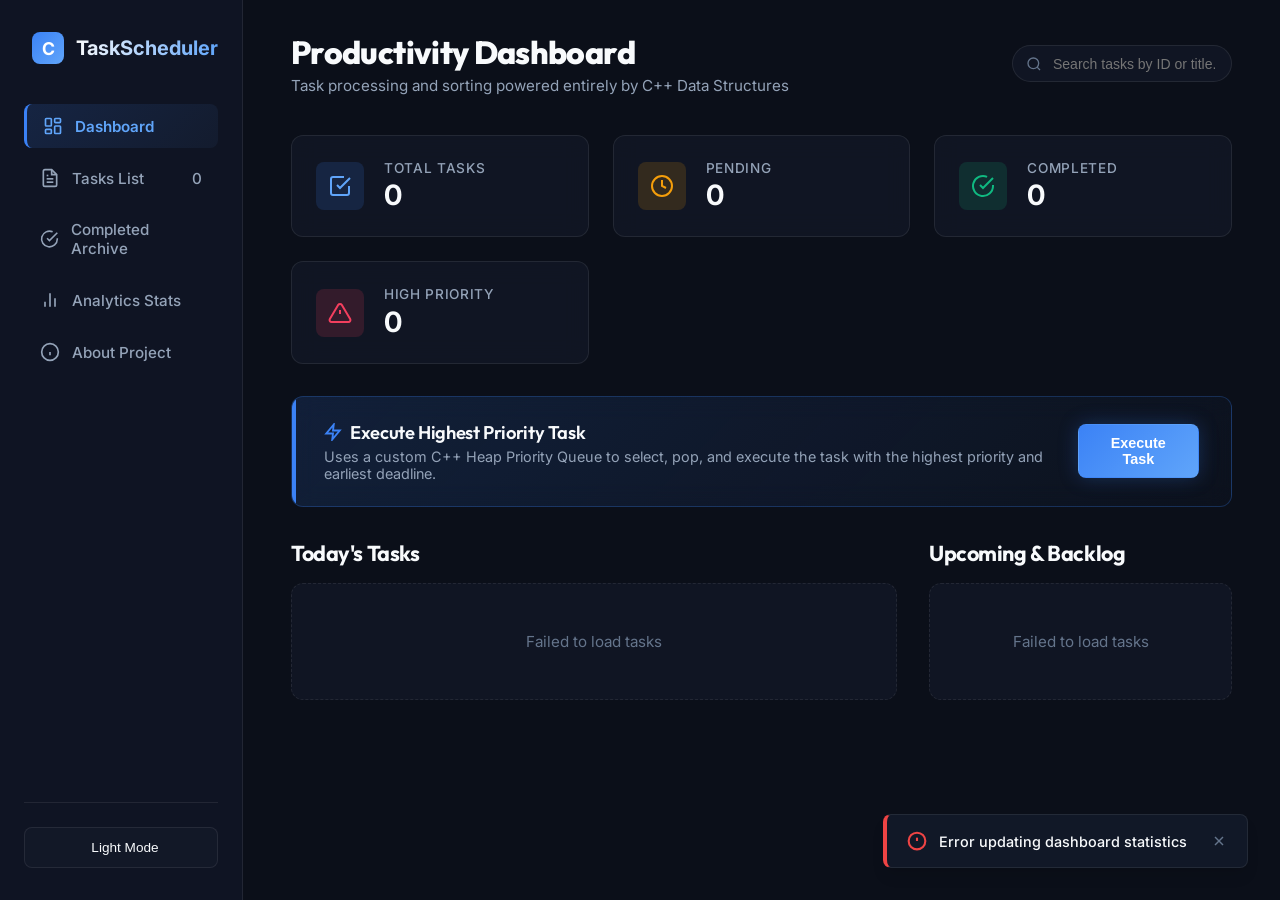
<file: Frontend/index.html>
<!DOCTYPE html>
<html lang="en" data-theme="dark">
<head>
  <meta charset="UTF-8">
  <meta name="viewport" content="width=device-width, initial-scale=1.0">
  <title>TaskScheduler | C++ Backend Dashboard</title>
  <link rel="stylesheet" href="style.css">
</head>
<body>
  <div class="app-container">
    <!-- Sidebar Navigation -->
    <aside class="sidebar">
      <div class="brand">
        <div class="brand-icon">C</div>
        <span class="brand-text">TaskScheduler</span>
      </div>
      
      <nav class="nav-menu">
        <li class="nav-item active">
          <a href="index.html">
            <svg viewBox="0 0 24 24"><rect x="3" y="3" width="7" height="9" rx="1"></rect><rect x="14" y="3" width="7" height="5" rx="1"></rect><rect x="14" y="12" width="7" height="9" rx="1"></rect><rect x="3" y="16" width="7" height="5" rx="1"></rect></svg>
            Dashboard
          </a>
        </li>
        <li class="nav-item">
          <a href="tasks.html">
            <svg viewBox="0 0 24 24"><path d="M14 2H6a2 2 0 0 0-2 2v16a2 2 0 0 0 2 2h12a2 2 0 0 0 2-2V8z"></path><polyline points="14 2 14 8 20 8"></polyline><line x1="16" y1="13" x2="8" y2="13"></line><line x1="16" y1="17" x2="8" y2="17"></line><polyline points="10 9 9 9 8 9"></polyline></svg>
            Tasks List
            <span class="count-badge" id="sidebar-pending-count" style="margin-left: auto;">0</span>
          </a>
        </li>
        <li class="nav-item">
          <a href="completed.html">
            <svg viewBox="0 0 24 24"><path d="M22 11.08V12a10 10 0 1 1-5.93-9.14"></path><polyline points="22 4 12 14.01 9 11.01"></polyline></svg>
            Completed Archive
          </a>
        </li>
        <li class="nav-item">
          <a href="statistics.html">
            <svg viewBox="0 0 24 24"><line x1="18" y1="20" x2="18" y2="10"></line><line x1="12" y1="20" x2="12" y2="4"></line><line x1="6" y1="20" x2="6" y2="14"></line></svg>
            Analytics Stats
          </a>
        </li>
        <li class="nav-item">
          <a href="about.html">
            <svg viewBox="0 0 24 24"><circle cx="12" cy="12" r="10"></circle><line x1="12" y1="16" x2="12" y2="12"></line><line x1="12" y1="8" x2="12.01" y2="8"></line></svg>
            About Project
          </a>
        </li>
      </nav>

      <div class="sidebar-footer">
        <button class="theme-toggle-btn" onclick="toggleTheme()">
          <span class="theme-toggle-icon" id="theme-toggle-icon"></span>
          <span id="theme-toggle-text">Light Mode</span>
        </button>
      </div>
    </aside>

    <!-- Main Content Area -->
    <main class="main-content">
      <!-- Top Bar -->
      <header class="top-bar">
        <div class="page-title">
          <h1>Productivity Dashboard</h1>
          <p>Task processing and sorting powered entirely by C++ Data Structures</p>
        </div>
        <div class="header-actions">
          <div class="search-box">
            <svg viewBox="0 0 24 24" stroke="currentColor" stroke-width="2" fill="none"><circle cx="11" cy="11" r="8"></circle><line x1="21" y1="21" x2="16.65" y2="16.65"></line></svg>
            <input type="text" id="global-search-input" placeholder="Search tasks by ID or title...">
          </div>
        </div>
      </header>

      <!-- Metrics Cards -->
      <section class="metrics-grid">
        <div class="metric-card metric-total">
          <div class="metric-icon-wrapper">
            <svg viewBox="0 0 24 24" width="24" height="24" stroke="currentColor" stroke-width="2" fill="none"><path d="M9 11l3 3L22 4"></path><path d="M21 12v7a2 2 0 0 1-2 2H5a2 2 0 0 1-2-2V5a2 2 0 0 1 2-2h11"></path></svg>
          </div>
          <div class="metric-info">
            <span class="metric-label">Total Tasks</span>
            <span class="metric-value" id="stat-total">0</span>
          </div>
        </div>

        <div class="metric-card metric-pending">
          <div class="metric-icon-wrapper">
            <svg viewBox="0 0 24 24" width="24" height="24" stroke="currentColor" stroke-width="2" fill="none"><circle cx="12" cy="12" r="10"></circle><polyline points="12 6 12 12 16 14"></polyline></svg>
          </div>
          <div class="metric-info">
            <span class="metric-label">Pending</span>
            <span class="metric-value" id="stat-pending">0</span>
          </div>
        </div>

        <div class="metric-card metric-completed">
          <div class="metric-icon-wrapper">
            <svg viewBox="0 0 24 24" width="24" height="24" stroke="currentColor" stroke-width="2" fill="none"><path d="M22 11.08V12a10 10 0 1 1-5.93-9.14"></path><polyline points="22 4 12 14.01 9 11.01"></polyline></svg>
          </div>
          <div class="metric-info">
            <span class="metric-label">Completed</span>
            <span class="metric-value" id="stat-completed">0</span>
          </div>
        </div>

        <div class="metric-card metric-high">
          <div class="metric-icon-wrapper">
            <svg viewBox="0 0 24 24" width="24" height="24" stroke="currentColor" stroke-width="2" fill="none"><path d="M10.29 3.86L1.82 18a2 2 0 0 0 1.71 3h16.94a2 2 0 0 0 1.71-3L13.71 3.86a2 2 0 0 0-3.42 0z"></path><line x1="12" y1="9" x2="12" y2="13"></line><line x1="12" y1="17" x2="12.01" y2="17"></line></svg>
          </div>
          <div class="metric-info">
            <span class="metric-label">High Priority</span>
            <span class="metric-value" id="stat-high">0</span>
          </div>
        </div>
      </section>

      <!-- Priority Execution CTA Banner -->
      <section class="priority-action-banner">
        <div class="banner-content">
          <h3>
            <svg viewBox="0 0 24 24" width="18" height="18" stroke="var(--accent-primary)" stroke-width="2.5" fill="none"><polygon points="13 2 3 14 12 14 11 22 21 10 12 10 13 2"></polygon></svg>
            Execute Highest Priority Task
          </h3>
          <p>Uses a custom C++ Heap Priority Queue to select, pop, and execute the task with the highest priority and earliest deadline.</p>
        </div>
        <button class="btn btn-primary" id="execute-priority-btn">
          Execute Task
        </button>
      </section>

      <!-- Dashboard Layout Columns -->
      <div class="dashboard-grid">
        <!-- Today's Tasks Column -->
        <section class="content-section">
          <div class="section-header">
            <h2>Today's Tasks</h2>
          </div>
          <div class="task-list" id="today-task-list">
            <!-- Rendered by JS -->
          </div>
        </section>

        <!-- Upcoming Tasks Column -->
        <section class="content-section">
          <div class="section-header">
            <h2>Upcoming & Backlog</h2>
          </div>
          <div class="task-list" id="upcoming-task-list">
            <!-- Rendered by JS -->
          </div>
        </section>
      </div>
    </main>
  </div>

  <!-- Toast Container -->
  <div id="toast-container"></div>

  <!-- Priority Task Execution Success Screen Overlay -->
  <div id="success-overlay" class="success-overlay">
    <div class="success-box">
      <div class="success-checkmark">✓</div>
      <h2>Task Successfully Executed!</h2>
      <p>C++ Priority Queue processed and completed task:</p>
      <p style="margin-top: 0.5rem;"><strong id="executed-task-title" style="color: var(--accent-success); font-size: 1.3rem;"></strong></p>
    </div>
  </div>

  <script src="app.js"></script>
</body>
</html>
</file>
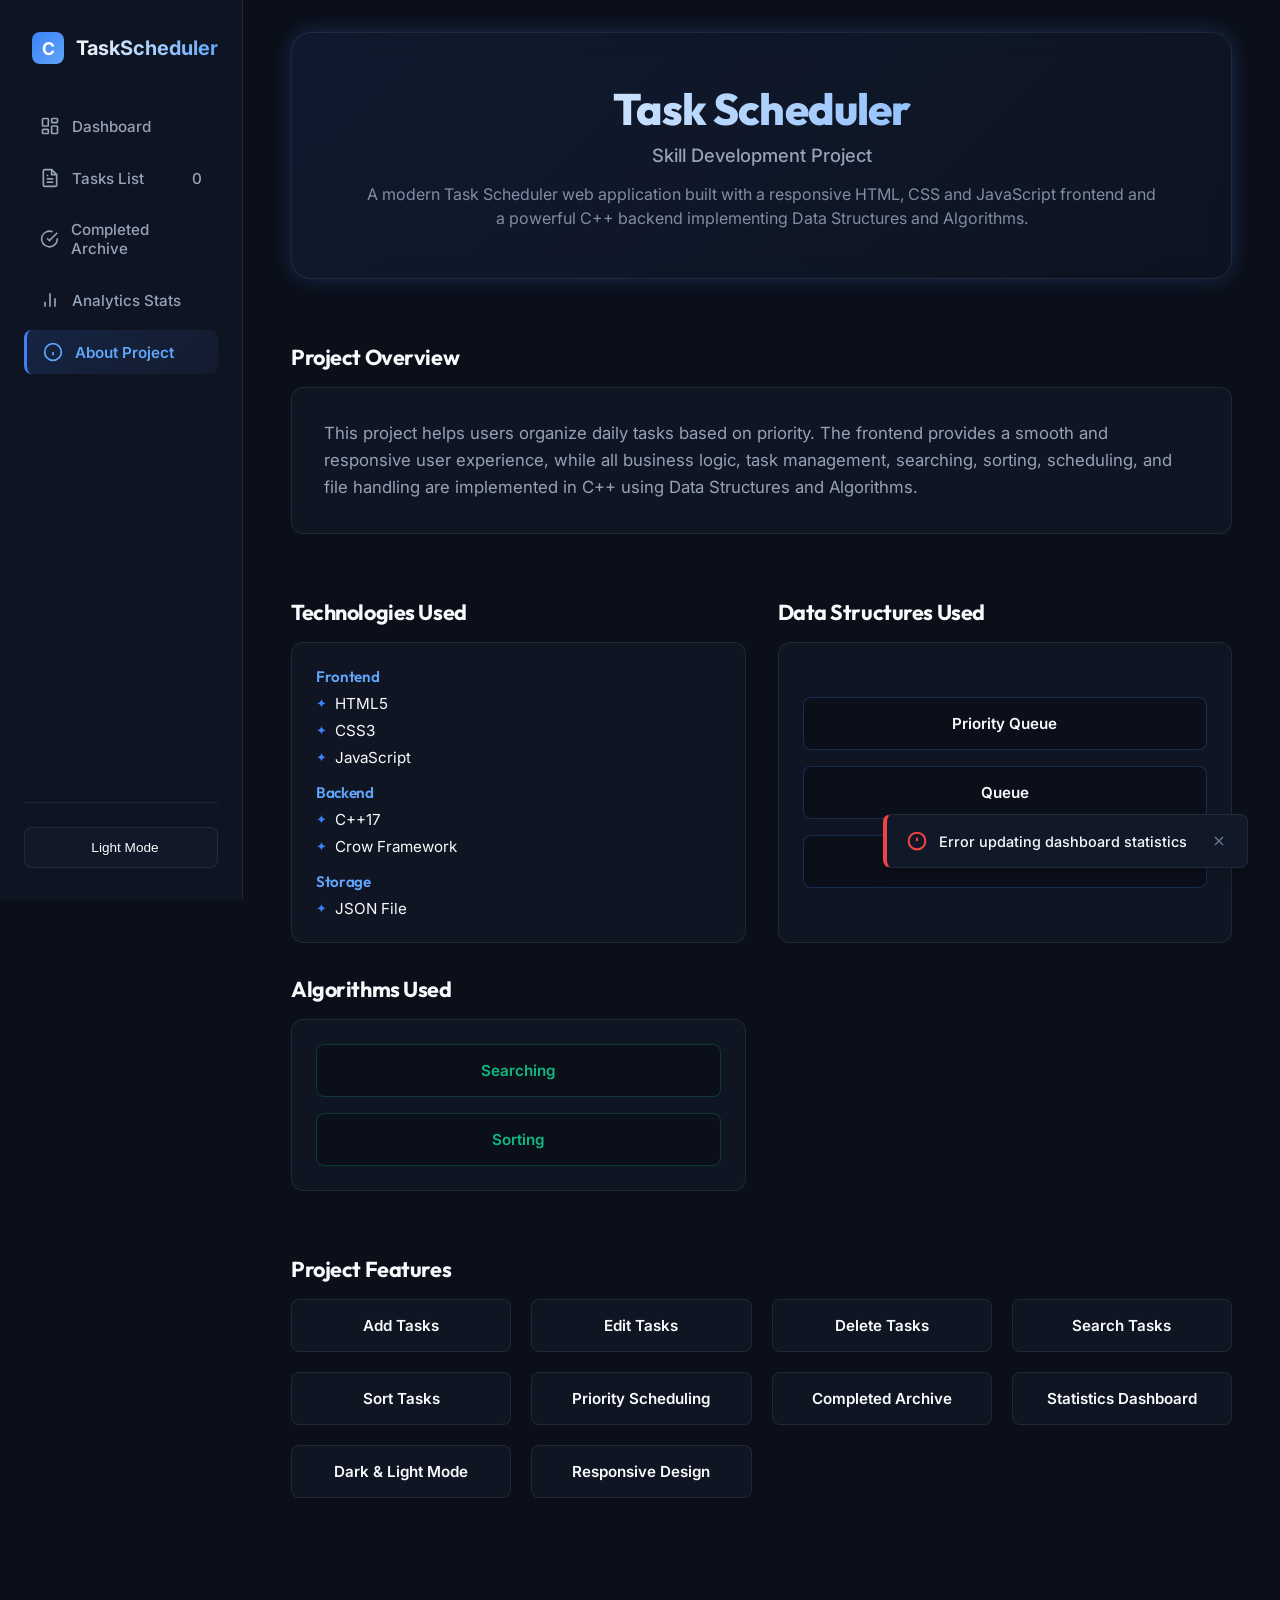
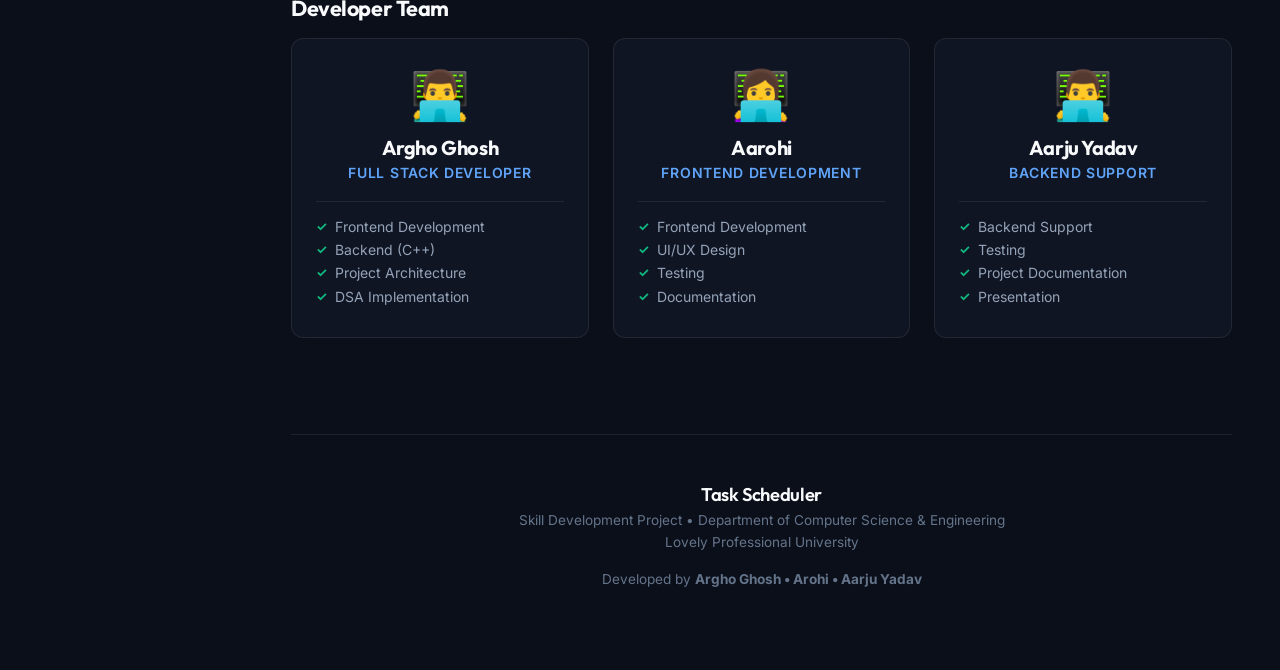
<file: Frontend/about.html>
<!DOCTYPE html>
<html lang="en" data-theme="dark">

<head>
  <meta charset="UTF-8">
  <meta name="viewport" content="width=device-width, initial-scale=1.0">
  <title>TaskScheduler | About Project</title>
  <link rel="stylesheet" href="style.css">
</head>

<body>
  <div class="app-container">
    <!-- Sidebar Navigation -->
    <aside class="sidebar">
      <div class="brand">
        <div class="brand-icon">C</div>
        <span class="brand-text">TaskScheduler</span>
      </div>

      <nav class="nav-menu">
        <li class="nav-item">
          <a href="index.html">
            <svg viewBox="0 0 24 24">
              <rect x="3" y="3" width="7" height="9" rx="1"></rect>
              <rect x="14" y="3" width="7" height="5" rx="1"></rect>
              <rect x="14" y="12" width="7" height="9" rx="1"></rect>
              <rect x="3" y="16" width="7" height="5" rx="1"></rect>
            </svg>
            Dashboard
          </a>
        </li>
        <li class="nav-item">
          <a href="tasks.html">
            <svg viewBox="0 0 24 24">
              <path d="M14 2H6a2 2 0 0 0-2 2v16a2 2 0 0 0 2 2h12a2 2 0 0 0 2-2V8z"></path>
              <polyline points="14 2 14 8 20 8"></polyline>
              <line x1="16" y1="13" x2="8" y2="13"></line>
              <line x1="16" y1="17" x2="8" y2="17"></line>
              <polyline points="10 9 9 9 8 9"></polyline>
            </svg>
            Tasks List
            <span class="count-badge" id="sidebar-pending-count" style="margin-left: auto;">0</span>
          </a>
        </li>
        <li class="nav-item">
          <a href="completed.html">
            <svg viewBox="0 0 24 24">
              <path d="M22 11.08V12a10 10 0 1 1-5.93-9.14"></path>
              <polyline points="22 4 12 14.01 9 11.01"></polyline>
            </svg>
            Completed Archive
          </a>
        </li>
        <li class="nav-item">
          <a href="statistics.html">
            <svg viewBox="0 0 24 24">
              <line x1="18" y1="20" x2="18" y2="10"></line>
              <line x1="12" y1="20" x2="12" y2="4"></line>
              <line x1="6" y1="20" x2="6" y2="14"></line>
            </svg>
            Analytics Stats
          </a>
        </li>
        <li class="nav-item active">
          <a href="about.html">
            <svg viewBox="0 0 24 24">
              <circle cx="12" cy="12" r="10"></circle>
              <line x1="12" y1="16" x2="12" y2="12"></line>
              <line x1="12" y1="8" x2="12.01" y2="8"></line>
            </svg>
            About Project
          </a>
        </li>
      </nav>

      <div class="sidebar-footer">
        <button class="theme-toggle-btn" onclick="toggleTheme()">
          <span class="theme-toggle-icon" id="theme-toggle-icon"></span>
          <span id="theme-toggle-text">Light Mode</span>
        </button>
      </div>
    </aside>

    <!-- Main Content Area -->
    <main class="main-content">
      <!-- Hero Section -->
      <section class="about-hero">
        <h1>Task Scheduler</h1>
        <p>Skill Development Project</p>
        <p
          style="font-size: 1rem; opacity: 0.85; margin-top: 1rem; max-width: 800px; font-weight: normal; line-height: 1.5;">
          A modern Task Scheduler web application built with a responsive HTML, CSS and JavaScript frontend and a
          powerful C++ backend implementing Data Structures and Algorithms.
        </p>
      </section>

      <!-- Project Overview -->
      <section class="content-section">
        <div class="section-header">
          <h2>Project Overview</h2>
        </div>
        <div class="about-overview-card">
          <p>
            This project helps users organize daily tasks based on priority. The frontend provides a smooth and
            responsive user experience, while all business logic, task management, searching, sorting, scheduling, and
            file handling are implemented in C++ using Data Structures and Algorithms.
          </p>
        </div>
      </section>

      <!-- Technologies, Data Structures & Algorithms Row -->
      <div
        style="display: grid; grid-template-columns: repeat(auto-fit, minmax(300px, 1fr)); gap: 2rem; margin-bottom: 2rem;">

        <!-- Technologies Used -->
        <section class="content-section">
          <div class="section-header">
            <h2>Technologies Used</h2>
          </div>
          <div class="tech-card" style="height: 100%;">
            <div style="margin-bottom: 1rem;">
              <h4 style="color: var(--accent-secondary); margin-bottom: 0.5rem; font-size: 0.95rem;">Frontend</h4>
              <ul class="tech-list">
                <li>HTML5</li>
                <li>CSS3</li>
                <li>JavaScript</li>
              </ul>
            </div>
            <div style="margin-bottom: 1rem;">
              <h4 style="color: var(--accent-secondary); margin-bottom: 0.5rem; font-size: 0.95rem;">Backend</h4>
              <ul class="tech-list">
                <li>C++17</li>
                <li>Crow Framework</li>
              </ul>
            </div>
            <div>
              <h4 style="color: var(--accent-secondary); margin-bottom: 0.5rem; font-size: 0.95rem;">Storage</h4>
              <ul class="tech-list">
                <li>JSON File</li>
              </ul>
            </div>
          </div>
        </section>

        <!-- Data Structures Used -->
        <section class="content-section">
          <div class="section-header">
            <h2>Data Structures Used</h2>
          </div>
          <div class="tech-card"
            style="height: 100%; display: flex; flex-direction: column; gap: 1rem; justify-content: center;">
            <div class="feature-badge-card"
              style="margin-bottom: 0; background-color: var(--bg-primary); border-color: rgba(59, 130, 246, 0.25);">
              Priority Queue
            </div>
            <div class="feature-badge-card"
              style="margin-bottom: 0; background-color: var(--bg-primary); border-color: rgba(59, 130, 246, 0.25);">
              Queue
            </div>
            <div class="feature-badge-card"
              style="margin-bottom: 0; background-color: var(--bg-primary); border-color: rgba(59, 130, 246, 0.25);">
              Vector
            </div>
          </div>
        </section>

        <!-- Algorithms Used -->
        <section class="content-section">
          <div class="section-header">
            <h2>Algorithms Used</h2>
          </div>
          <div class="tech-card"
            style="height: 100%; display: flex; flex-direction: column; gap: 1rem; justify-content: center;">
            <div class="feature-badge-card"
              style="margin-bottom: 0; background-color: var(--bg-primary); border-color: rgba(16, 185, 129, 0.25); color: var(--accent-success);">
              Searching
            </div>
            <div class="feature-badge-card"
              style="margin-bottom: 0; background-color: var(--bg-primary); border-color: rgba(16, 185, 129, 0.25); color: var(--accent-success);">
              Sorting
            </div>
          </div>
        </section>

      </div>

      <!-- Project Features Section -->
      <section class="content-section" style="margin-bottom: 2rem;">
        <div class="section-header">
          <h2>Project Features</h2>
        </div>
        <div class="features-grid">
          <div class="feature-badge-card">Add Tasks</div>
          <div class="feature-badge-card">Edit Tasks</div>
          <div class="feature-badge-card">Delete Tasks</div>
          <div class="feature-badge-card">Search Tasks</div>
          <div class="feature-badge-card">Sort Tasks</div>
          <div class="feature-badge-card">Priority Scheduling</div>
          <div class="feature-badge-card">Completed Archive</div>
          <div class="feature-badge-card">Statistics Dashboard</div>
          <div class="feature-badge-card">Dark & Light Mode</div>
          <div class="feature-badge-card">Responsive Design</div>
        </div>
      </section>

      <!-- Developers Section -->
      <section class="content-section">
        <div class="section-header">
          <h2>Developer Team</h2>
        </div>
        <div class="dev-grid">
          <!-- Developer 1 -->
          <div class="dev-card">
            <span class="dev-avatar">👨‍💻</span>
            <h3 class="dev-name">Argho Ghosh</h3>
            <p class="dev-role">Full Stack Developer</p>
            <ul class="dev-skills">
              <li>Frontend Development</li>
              <li>Backend (C++)</li>
              <li>Project Architecture</li>
              <li>DSA Implementation</li>
            </ul>
          </div>
          <!-- Developer 2 -->
          <div class="dev-card">
            <span class="dev-avatar">👩‍💻</span>
            <h3 class="dev-name">Aarohi</h3>
            <p class="dev-role">Frontend Development</p>
            <ul class="dev-skills">
              <li>Frontend Development</li>
              <li>UI/UX Design</li>
              <li>Testing</li>
              <li>Documentation</li>
            </ul>
          </div>
          <!-- Developer 3 -->
          <div class="dev-card">
            <span class="dev-avatar">👨‍💻</span>
            <h3 class="dev-name">Aarju Yadav</h3>
            <p class="dev-role">Backend Support</p>
            <ul class="dev-skills">
              <li>Backend Support</li>
              <li>Testing</li>
              <li>Project Documentation</li>
              <li>Presentation</li>
            </ul>
          </div>
        </div>
      </section>

      <!-- Footer Section -->
      <footer class="about-footer">
        <h4>Task Scheduler</h4>
        <p>Skill Development Project • Department of Computer Science & Engineering</p>
        <p>Lovely Professional University</p>
        <p style="margin-top: 1rem; color: var(--text-muted); font-size: 0.85rem; line-height: 1.5;">
          Developed by <strong>Argho Ghosh • Arohi • Aarju Yadav</strong>
        </p>
      </footer>
    </main>
  </div>

  <!-- Toast Container -->
  <div id="toast-container"></div>

  <script src="app.js"></script>
</body>

</html>
</file>
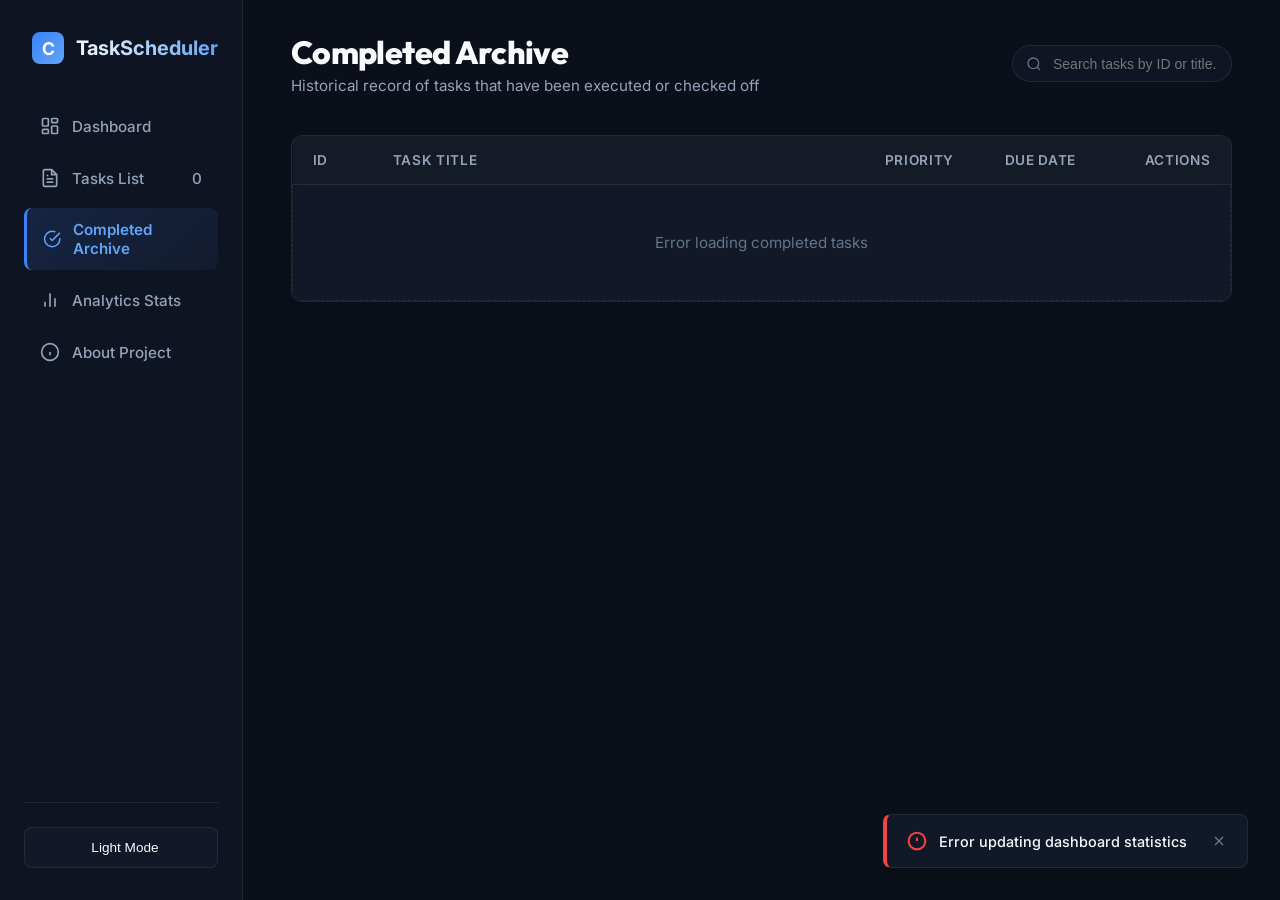
<file: Frontend/completed.html>
<!DOCTYPE html>
<html lang="en" data-theme="dark">
<head>
  <meta charset="UTF-8">
  <meta name="viewport" content="width=device-width, initial-scale=1.0">
  <title>TaskScheduler | Completed Archive</title>
  <link rel="stylesheet" href="style.css">
</head>
<body>
  <div class="app-container">
    <!-- Sidebar Navigation -->
    <aside class="sidebar">
      <div class="brand">
        <div class="brand-icon">C</div>
        <span class="brand-text">TaskScheduler</span>
      </div>
      
      <nav class="nav-menu">
        <li class="nav-item">
          <a href="index.html">
            <svg viewBox="0 0 24 24"><rect x="3" y="3" width="7" height="9" rx="1"></rect><rect x="14" y="3" width="7" height="5" rx="1"></rect><rect x="14" y="12" width="7" height="9" rx="1"></rect><rect x="3" y="16" width="7" height="5" rx="1"></rect></svg>
            Dashboard
          </a>
        </li>
        <li class="nav-item">
          <a href="tasks.html">
            <svg viewBox="0 0 24 24"><path d="M14 2H6a2 2 0 0 0-2 2v16a2 2 0 0 0 2 2h12a2 2 0 0 0 2-2V8z"></path><polyline points="14 2 14 8 20 8"></polyline><line x1="16" y1="13" x2="8" y2="13"></line><line x1="16" y1="17" x2="8" y2="17"></line><polyline points="10 9 9 9 8 9"></polyline></svg>
            Tasks List
            <span class="count-badge" id="sidebar-pending-count" style="margin-left: auto;">0</span>
          </a>
        </li>
        <li class="nav-item active">
          <a href="completed.html">
            <svg viewBox="0 0 24 24"><path d="M22 11.08V12a10 10 0 1 1-5.93-9.14"></path><polyline points="22 4 12 14.01 9 11.01"></polyline></svg>
            Completed Archive
          </a>
        </li>
        <li class="nav-item">
          <a href="statistics.html">
            <svg viewBox="0 0 24 24"><line x1="18" y1="20" x2="18" y2="10"></line><line x1="12" y1="20" x2="12" y2="4"></line><line x1="6" y1="20" x2="6" y2="14"></line></svg>
            Analytics Stats
          </a>
        </li>
        <li class="nav-item">
          <a href="about.html">
            <svg viewBox="0 0 24 24"><circle cx="12" cy="12" r="10"></circle><line x1="12" y1="16" x2="12" y2="12"></line><line x1="12" y1="8" x2="12.01" y2="8"></line></svg>
            About Project
          </a>
        </li>
      </nav>

      <div class="sidebar-footer">
        <button class="theme-toggle-btn" onclick="toggleTheme()">
          <span class="theme-toggle-icon" id="theme-toggle-icon"></span>
          <span id="theme-toggle-text">Light Mode</span>
        </button>
      </div>
    </aside>

    <!-- Main Content Area -->
    <main class="main-content">
      <!-- Top Bar -->
      <header class="top-bar">
        <div class="page-title">
          <h1>Completed Archive</h1>
          <p>Historical record of tasks that have been executed or checked off</p>
        </div>
        <div class="header-actions">
          <div class="search-box">
            <svg viewBox="0 0 24 24" stroke="currentColor" stroke-width="2" fill="none"><circle cx="11" cy="11" r="8"></circle><line x1="21" y1="21" x2="16.65" y2="16.65"></line></svg>
            <input type="text" id="global-search-input" placeholder="Search tasks by ID or title...">
          </div>
        </div>
      </header>

      <!-- Completed Tasks Table -->
      <section class="content-section">
        <div class="table-container">
          <table>
            <thead>
              <tr>
                <th style="width: 80px;">ID</th>
                <th>Task Title</th>
                <th style="width: 120px;">Priority</th>
                <th style="width: 140px;">Due Date</th>
                <th style="width: 80px;">Actions</th>
              </tr>
            </thead>
            <tbody id="completed-task-list">
              <!-- Rendered by JS -->
            </tbody>
          </table>
        </div>
      </section>
    </main>
  </div>

  <!-- Delete Confirmation Dialog -->
  <dialog id="delete-confirm-dialog" closedby="any">
    <div class="modal-header">
      <h3>Delete Task</h3>
      <button class="action-icon-btn" onclick="document.getElementById('delete-confirm-dialog').close()">
        <svg viewBox="0 0 24 24"><line x1="18" y1="6" x2="6" y2="18"></line><line x1="6" y1="6" x2="18" y2="18"></line></svg>
      </button>
    </div>
    <div class="form-group">
      <p style="color: var(--text-secondary); line-height: 1.5; font-size: 0.95rem;">Are you sure you want to permanently delete this task? This action cannot be undone.</p>
    </div>
    <div class="form-actions" style="margin-top: 1.5rem;">
      <button type="button" class="btn btn-secondary" onclick="document.getElementById('delete-confirm-dialog').close()">Cancel</button>
      <button type="button" class="btn btn-danger" id="confirm-delete-btn">Delete Task</button>
    </div>
  </dialog>

  <!-- Toast Container -->
  <div id="toast-container"></div>

  <script src="app.js"></script>
</body>
</html>
</file>
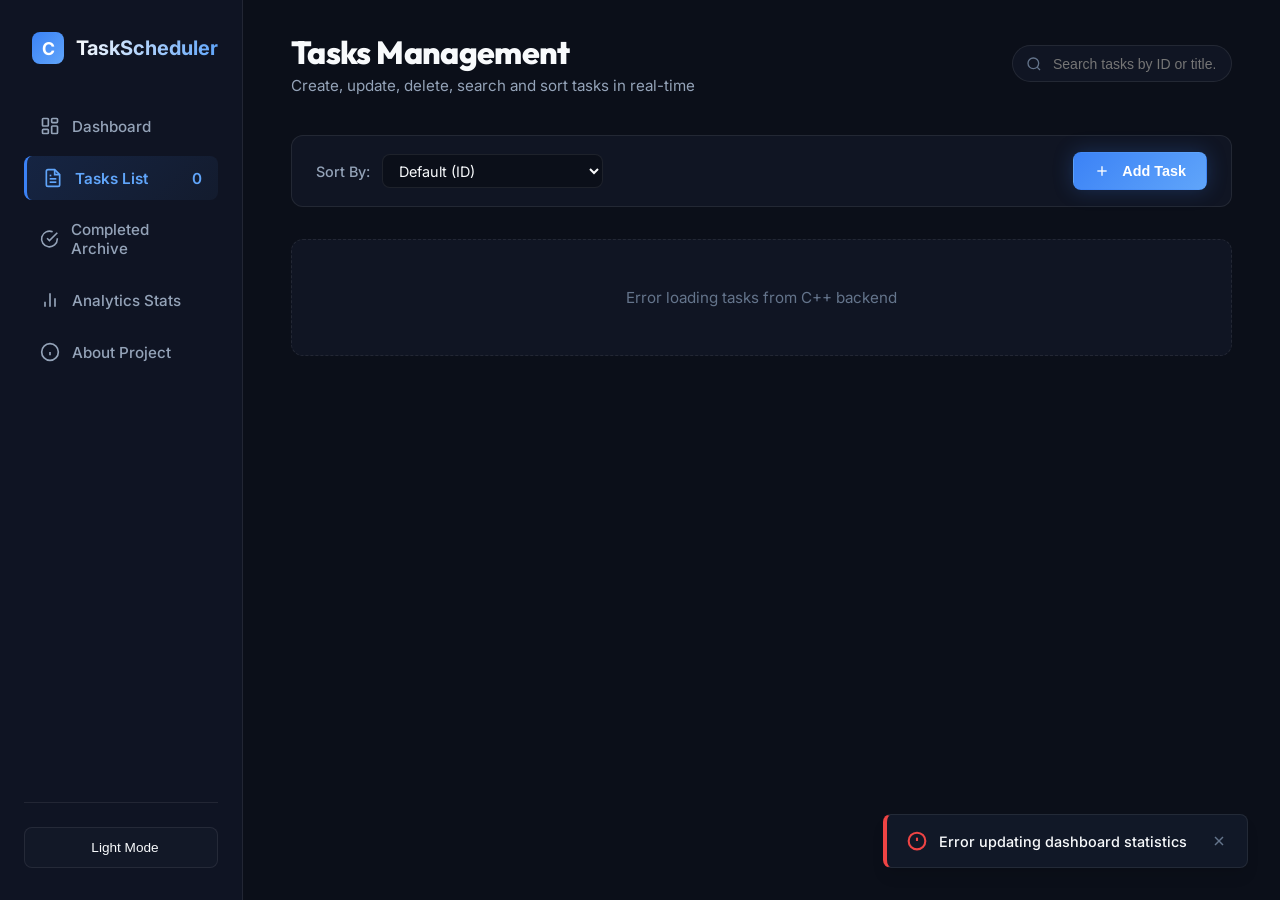
<file: Frontend/tasks.html>
<!DOCTYPE html>
<html lang="en" data-theme="dark">
<head>
  <meta charset="UTF-8">
  <meta name="viewport" content="width=device-width, initial-scale=1.0">
  <title>TaskScheduler | Tasks List</title>
  <link rel="stylesheet" href="style.css">
</head>
<body>
  <div class="app-container">
    <!-- Sidebar Navigation -->
    <aside class="sidebar">
      <div class="brand">
        <div class="brand-icon">C</div>
        <span class="brand-text">TaskScheduler</span>
      </div>
      
      <nav class="nav-menu">
        <li class="nav-item">
          <a href="index.html">
            <svg viewBox="0 0 24 24"><rect x="3" y="3" width="7" height="9" rx="1"></rect><rect x="14" y="3" width="7" height="5" rx="1"></rect><rect x="14" y="12" width="7" height="9" rx="1"></rect><rect x="3" y="16" width="7" height="5" rx="1"></rect></svg>
            Dashboard
          </a>
        </li>
        <li class="nav-item active">
          <a href="tasks.html">
            <svg viewBox="0 0 24 24"><path d="M14 2H6a2 2 0 0 0-2 2v16a2 2 0 0 0 2 2h12a2 2 0 0 0 2-2V8z"></path><polyline points="14 2 14 8 20 8"></polyline><line x1="16" y1="13" x2="8" y2="13"></line><line x1="16" y1="17" x2="8" y2="17"></line><polyline points="10 9 9 9 8 9"></polyline></svg>
            Tasks List
            <span class="count-badge" id="sidebar-pending-count" style="margin-left: auto;">0</span>
          </a>
        </li>
        <li class="nav-item">
          <a href="completed.html">
            <svg viewBox="0 0 24 24"><path d="M22 11.08V12a10 10 0 1 1-5.93-9.14"></path><polyline points="22 4 12 14.01 9 11.01"></polyline></svg>
            Completed Archive
          </a>
        </li>
        <li class="nav-item">
          <a href="statistics.html">
            <svg viewBox="0 0 24 24"><line x1="18" y1="20" x2="18" y2="10"></line><line x1="12" y1="20" x2="12" y2="4"></line><line x1="6" y1="20" x2="6" y2="14"></line></svg>
            Analytics Stats
          </a>
        </li>
        <li class="nav-item">
          <a href="about.html">
            <svg viewBox="0 0 24 24"><circle cx="12" cy="12" r="10"></circle><line x1="12" y1="16" x2="12" y2="12"></line><line x1="12" y1="8" x2="12.01" y2="8"></line></svg>
            About Project
          </a>
        </li>
      </nav>

      <div class="sidebar-footer">
        <button class="theme-toggle-btn" onclick="toggleTheme()">
          <span class="theme-toggle-icon" id="theme-toggle-icon"></span>
          <span id="theme-toggle-text">Light Mode</span>
        </button>
      </div>
    </aside>

    <!-- Main Content Area -->
    <main class="main-content">
      <!-- Top Bar -->
      <header class="top-bar">
        <div class="page-title">
          <h1>Tasks Management</h1>
          <p>Create, update, delete, search and sort tasks in real-time</p>
        </div>
        <div class="header-actions">
          <div class="search-box">
            <svg viewBox="0 0 24 24" stroke="currentColor" stroke-width="2" fill="none"><circle cx="11" cy="11" r="8"></circle><line x1="21" y1="21" x2="16.65" y2="16.65"></line></svg>
            <input type="text" id="global-search-input" placeholder="Search tasks by ID or title...">
          </div>
        </div>
      </header>

      <!-- Toolbar Actions -->
      <section class="section-header" style="background-color: var(--card-bg); padding: 1rem 1.5rem; border-radius: var(--radius-md); border: 1px solid var(--border-color); display: flex; flex-wrap: wrap; gap: 1rem;">
        <div style="display: flex; align-items: center; gap: 0.75rem;">
          <span style="color: var(--text-secondary); font-size: 0.9rem; font-weight: 500;">Sort By:</span>
          <select id="sort-by-select" class="form-control" style="padding: 0.4rem 2rem 0.4rem 0.75rem; background-color: var(--bg-primary);">
            <option value="">Default (ID)</option>
            <option value="Priority">Priority (High to Low)</option>
            <option value="DueDate">Due Date (Earliest first)</option>
            <option value="Name">Name (A-Z)</option>
          </select>
        </div>
        
        <button class="btn btn-primary" id="open-add-dialog-btn" style="margin-left: auto;">
          <svg viewBox="0 0 24 24" width="16" height="16" stroke="currentColor" stroke-width="2" fill="none" style="margin-right: 0.25rem;"><line x1="12" y1="5" x2="12" y2="19"></line><line x1="5" y1="12" x2="19" y2="12"></line></svg>
          Add Task
        </button>
      </section>

      <!-- Main Tasks List -->
      <section class="content-section">
        <div class="task-list" id="main-task-list">
          <!-- Populated by Javascript -->
        </div>
      </section>
    </main>
  </div>

  <!-- Add Task Dialog -->
  <dialog id="add-task-dialog" closedby="any">
    <div class="modal-header">
      <h3>Create New Task</h3>
      <button class="action-icon-btn" onclick="document.getElementById('add-task-dialog').close()">
        <svg viewBox="0 0 24 24"><line x1="18" y1="6" x2="6" y2="18"></line><line x1="6" y1="6" x2="18" y2="18"></line></svg>
      </button>
    </div>
    <form id="add-task-form">
      <div class="form-group">
        <label for="task-title-input">Task Title *</label>
        <input type="text" id="task-title-input" class="form-control" required placeholder="Enter task title">
      </div>
      <div class="form-group">
        <label for="task-desc-input">Description</label>
        <textarea id="task-desc-input" class="form-control" placeholder="Enter task details/description"></textarea>
      </div>
      <div class="form-row" style="display: grid; grid-template-columns: 1fr 1fr; gap: 1rem;">
        <div class="form-group">
          <label for="task-priority-input">Priority</label>
          <select id="task-priority-input" class="form-control">
            <option value="High">High</option>
            <option value="Medium" selected>Medium</option>
            <option value="Low">Low</option>
          </select>
        </div>
        <div class="form-group">
          <label for="task-date-input">Due Date</label>
          <input type="date" id="task-date-input" class="form-control">
        </div>
      </div>
      <div class="form-actions">
        <button type="button" class="btn btn-secondary" onclick="document.getElementById('add-task-dialog').close()">Cancel</button>
        <button type="submit" class="btn btn-primary">Create Task</button>
      </div>
    </form>
  </dialog>

  <!-- Edit Task Dialog -->
  <dialog id="edit-task-dialog" closedby="any">
    <div class="modal-header">
      <h3>Edit Task Details</h3>
      <button class="action-icon-btn" onclick="document.getElementById('edit-task-dialog').close()">
        <svg viewBox="0 0 24 24"><line x1="18" y1="6" x2="6" y2="18"></line><line x1="6" y1="6" x2="18" y2="18"></line></svg>
      </button>
    </div>
    <form id="edit-task-form">
      <div class="form-group">
        <label for="edit-task-title-input">Task Title *</label>
        <input type="text" id="edit-task-title-input" class="form-control" required>
      </div>
      <div class="form-group">
        <label for="edit-task-desc-input">Description</label>
        <textarea id="edit-task-desc-input" class="form-control"></textarea>
      </div>
      <div class="form-row" style="display: grid; grid-template-columns: 1fr 1fr; gap: 1rem;">
        <div class="form-group">
          <label for="edit-task-priority-input">Priority</label>
          <select id="edit-task-priority-input" class="form-control">
            <option value="High">High</option>
            <option value="Medium">Medium</option>
            <option value="Low">Low</option>
          </select>
        </div>
        <div class="form-group">
          <label for="edit-task-date-input">Due Date</label>
          <input type="date" id="edit-task-date-input" class="form-control">
        </div>
      </div>
      <div class="form-actions">
        <button type="button" class="btn btn-secondary" onclick="document.getElementById('edit-task-dialog').close()">Cancel</button>
        <button type="submit" class="btn btn-primary">Save Changes</button>
      </div>
    </form>
  </dialog>

  <!-- Delete Confirmation Dialog -->
  <dialog id="delete-confirm-dialog" closedby="any">
    <div class="modal-header">
      <h3>Delete Task</h3>
      <button class="action-icon-btn" onclick="document.getElementById('delete-confirm-dialog').close()">
        <svg viewBox="0 0 24 24"><line x1="18" y1="6" x2="6" y2="18"></line><line x1="6" y1="6" x2="18" y2="18"></line></svg>
      </button>
    </div>
    <div class="form-group">
      <p style="color: var(--text-secondary); line-height: 1.5; font-size: 0.95rem;">Are you sure you want to permanently delete this task? This action cannot be undone.</p>
    </div>
    <div class="form-actions" style="margin-top: 1.5rem;">
      <button type="button" class="btn btn-secondary" onclick="document.getElementById('delete-confirm-dialog').close()">Cancel</button>
      <button type="button" class="btn btn-danger" id="confirm-delete-btn">Delete Task</button>
    </div>
  </dialog>

  <!-- Toast Container -->
  <div id="toast-container"></div>

  <script src="app.js"></script>
</body>
</html>
</file>
<file: Frontend/style.css>
/* style.css - Premium Productivity Theme */
@import url('https://fonts.googleapis.com/css2?family=Inter:wght@300;400;500;600;700&family=Outfit:wght@400;500;600;700;800&display=swap');

:root {
  /* Dark Theme variables (default) */
  --bg-primary: #0b0f19;
  --bg-secondary: #111827;
  --bg-sidebar: #0f1423;
  --card-bg: rgba(22, 28, 45, 0.55);
  --card-hover: rgba(30, 41, 59, 0.8);
  
  --text-primary: #f8fafc;
  --text-secondary: #94a3b8;
  --text-muted: #64748b;
  
  --border-color: rgba(255, 255, 255, 0.08);
  --border-focus: #3b82f6;
  
  --accent-primary: #3b82f6;
  --accent-secondary: #60a5fa;
  --accent-success: #10b981;
  --accent-warning: #f59e0b;
  --accent-danger: #ef4444;

  --priority-high: #f43f5e;
  --priority-high-bg: rgba(244, 63, 94, 0.15);
  --priority-medium: #fbbf24;
  --priority-medium-bg: rgba(251, 191, 36, 0.15);
  --priority-low: #34d399;
  --priority-low-bg: rgba(52, 211, 153, 0.15);
  
  --shadow-sm: 0 1px 2px 0 rgba(0, 0, 0, 0.05);
  --shadow-md: 0 4px 6px -1px rgba(0, 0, 0, 0.1), 0 2px 4px -1px rgba(0, 0, 0, 0.06);
  --shadow-lg: 0 10px 15px -3px rgba(0, 0, 0, 0.1), 0 4px 6px -2px rgba(0, 0, 0, 0.05);
  --shadow-glow: 0 0 20px rgba(59, 130, 246, 0.25);
  
  --glass-filter: blur(12px);
  --radius-sm: 8px;
  --radius-md: 12px;
  --radius-lg: 20px;
}

[data-theme="light"] {
  /* Light Theme variables */
  --bg-primary: #f8fafc;
  --bg-secondary: #f1f5f9;
  --bg-sidebar: #ffffff;
  --card-bg: rgba(255, 255, 255, 0.8);
  --card-hover: rgba(255, 255, 255, 0.95);
  
  --text-primary: #0f172a;
  --text-secondary: #475569;
  --text-muted: #94a3b8;
  
  --border-color: rgba(15, 23, 42, 0.08);
  --border-focus: #2563eb;
  
  --accent-primary: #2563eb;
  --accent-secondary: #3b82f6;
  --accent-success: #059669;
  --accent-warning: #d97706;
  --accent-danger: #dc2626;

  --priority-high: #dc2626;
  --priority-high-bg: rgba(220, 38, 38, 0.1);
  --priority-medium: #d97706;
  --priority-medium-bg: rgba(217, 119, 6, 0.1);
  --priority-low: #059669;
  --priority-low-bg: rgba(5, 150, 105, 0.1);
  
  --shadow-sm: 0 1px 2px 0 rgba(0, 0, 0, 0.05);
  --shadow-md: 0 4px 6px -1px rgba(0, 0, 0, 0.05), 0 2px 4px -1px rgba(0, 0, 0, 0.03);
  --shadow-lg: 0 10px 15px -3px rgba(0, 0, 0, 0.04), 0 4px 6px -2px rgba(0, 0, 0, 0.02);
  --shadow-glow: 0 0 20px rgba(37, 99, 235, 0.15);
  
  --glass-filter: blur(12px);
}

/* Reset and Core base */
* {
  box-sizing: border-box;
  margin: 0;
  padding: 0;
  transition: background-color 0.3s ease, border-color 0.3s ease;
}

body {
  font-family: 'Inter', -apple-system, BlinkMacSystemFont, "Segoe UI", Roboto, Helvetica, Arial, sans-serif;
  background-color: var(--bg-primary);
  color: var(--text-primary);
  display: flex;
  min-height: 100vh;
  overflow-x: hidden;
}

h1, h2, h3, h4, h5, h6 {
  font-family: 'Outfit', sans-serif;
  font-weight: 600;
  letter-spacing: -0.02em;
}

/* Dashboard Layout */
.app-container {
  display: flex;
  width: 100%;
  position: relative;
}

/* Sidebar Styling */
.sidebar {
  width: 260px;
  background-color: var(--bg-sidebar);
  border-right: 1px solid var(--border-color);
  padding: 2rem 1.5rem;
  display: flex;
  flex-direction: column;
  height: 100vh;
  position: sticky;
  top: 0;
  z-index: 100;
  transition: width 0.3s cubic-bezier(0.4, 0, 0.2, 1);
}

.brand {
  display: flex;
  align-items: center;
  gap: 0.75rem;
  margin-bottom: 2.5rem;
  padding-left: 0.5rem;
}

.brand-icon {
  width: 32px;
  height: 32px;
  background: linear-gradient(135deg, var(--accent-primary), var(--accent-secondary));
  border-radius: 8px;
  display: flex;
  align-items: center;
  justify-content: center;
  color: white;
  font-weight: 700;
  font-size: 1.1rem;
}

.brand-text {
  font-size: 1.25rem;
  font-weight: 700;
  background: linear-gradient(to right, var(--text-primary), var(--accent-secondary));
  -webkit-background-clip: text;
  -webkit-text-fill-color: transparent;
}

.nav-menu {
  list-style: none;
  display: flex;
  flex-direction: column;
  gap: 0.5rem;
  flex-grow: 1;
}

.nav-item a {
  display: flex;
  align-items: center;
  gap: 0.75rem;
  padding: 0.75rem 1rem;
  color: var(--text-secondary);
  text-decoration: none;
  font-weight: 500;
  font-size: 0.95rem;
  border-radius: var(--radius-sm);
  transition: all 0.2s ease;
}

.nav-item a:hover {
  background-color: var(--card-hover);
  color: var(--text-primary);
}

.nav-item.active a {
  background: linear-gradient(135deg, rgba(59, 130, 246, 0.15), rgba(96, 165, 250, 0.05));
  border-left: 3px solid var(--accent-primary);
  color: var(--accent-secondary);
  font-weight: 600;
}

.nav-item svg {
  width: 20px;
  height: 20px;
  stroke: currentColor;
  fill: none;
  stroke-width: 2;
  transition: stroke 0.2s ease;
}

.sidebar-footer {
  margin-top: auto;
  border-top: 1px solid var(--border-color);
  padding-top: 1.5rem;
  display: flex;
  flex-direction: column;
  gap: 1rem;
}

.theme-toggle-btn {
  display: flex;
  align-items: center;
  justify-content: center;
  gap: 0.5rem;
  background-color: var(--card-bg);
  border: 1px solid var(--border-color);
  color: var(--text-primary);
  padding: 0.75rem;
  border-radius: var(--radius-sm);
  cursor: pointer;
  font-weight: 500;
  font-size: 0.85rem;
}

.theme-toggle-btn:hover {
  background-color: var(--card-hover);
  border-color: var(--accent-primary);
}

/* Main Content Wrapper */
.main-content {
  flex-grow: 1;
  padding: 2rem 3rem;
  overflow-y: auto;
  display: flex;
  flex-direction: column;
  gap: 2rem;
  max-width: 1400px;
  margin: 0 auto;
  width: 100%;
}

/* Top Navigation Bar */
.top-bar {
  display: flex;
  justify-content: space-between;
  align-items: center;
  margin-bottom: 0.5rem;
}

.page-title h1 {
  font-size: 2rem;
  font-weight: 800;
}

.page-title p {
  color: var(--text-secondary);
  font-size: 0.95rem;
  margin-top: 0.25rem;
}

.header-actions {
  display: flex;
  align-items: center;
  gap: 1rem;
}

.search-box {
  position: relative;
}

.search-box input {
  background-color: var(--card-bg);
  border: 1px solid var(--border-color);
  color: var(--text-primary);
  padding: 0.6rem 1rem 0.6rem 2.5rem;
  border-radius: 99px;
  font-size: 0.875rem;
  width: 220px;
  transition: all 0.3s ease;
}

.search-box input:focus {
  outline: none;
  width: 320px;
  border-color: var(--border-focus);
  box-shadow: 0 0 0 3px rgba(59, 130, 246, 0.15);
}

.search-box svg {
  position: absolute;
  left: 0.85rem;
  top: 50%;
  transform: translateY(-50%);
  width: 16px;
  height: 16px;
  color: var(--text-muted);
}

/* Buttons */
.btn {
  display: inline-flex;
  align-items: center;
  gap: 0.5rem;
  padding: 0.625rem 1.25rem;
  border-radius: var(--radius-sm);
  font-weight: 600;
  font-size: 0.9rem;
  cursor: pointer;
  border: 1px solid transparent;
  transition: all 0.25s cubic-bezier(0.4, 0, 0.2, 1);
}

.btn-primary {
  background: linear-gradient(135deg, var(--accent-primary), var(--accent-secondary));
  color: white;
  box-shadow: var(--shadow-glow);
}

.btn-primary:hover {
  transform: translateY(-1px);
  filter: brightness(1.1);
  box-shadow: 0 0 25px rgba(59, 130, 246, 0.4);
}

.btn-secondary {
  background-color: var(--card-bg);
  border-color: var(--border-color);
  color: var(--text-primary);
}

.btn-secondary:hover {
  background-color: var(--card-hover);
  border-color: var(--text-secondary);
}

.btn-danger {
  background-color: rgba(239, 68, 68, 0.15);
  border: 1px solid rgba(239, 68, 68, 0.3);
  color: #f87171;
}

.btn-danger:hover {
  background-color: rgba(239, 68, 68, 0.3);
  color: #fff;
}

.btn-success {
  background-color: rgba(16, 185, 129, 0.15);
  border: 1px solid rgba(16, 185, 129, 0.3);
  color: #34d399;
}

.btn-success:hover {
  background-color: rgba(16, 185, 129, 0.3);
  color: #fff;
}

/* Metrics Dashboard Cards Grid */
.metrics-grid {
  display: grid;
  grid-template-columns: repeat(auto-fit, minmax(220px, 1fr));
  gap: 1.5rem;
}

.metric-card {
  background-color: var(--card-bg);
  border: 1px solid var(--border-color);
  padding: 1.5rem;
  border-radius: var(--radius-md);
  backdrop-filter: var(--glass-filter);
  display: flex;
  align-items: center;
  gap: 1.25rem;
  transition: transform 0.25s ease, border-color 0.25s ease;
}

.metric-card:hover {
  transform: translateY(-4px);
  border-color: rgba(59, 130, 246, 0.3);
}

.metric-icon-wrapper {
  width: 48px;
  height: 48px;
  border-radius: var(--radius-sm);
  display: flex;
  align-items: center;
  justify-content: center;
}

.metric-info {
  display: flex;
  flex-direction: column;
}

.metric-label {
  color: var(--text-secondary);
  font-size: 0.85rem;
  font-weight: 500;
  text-transform: uppercase;
  letter-spacing: 0.05em;
}

.metric-value {
  font-size: 1.75rem;
  font-weight: 700;
  color: var(--text-primary);
  margin-top: 0.15rem;
}

/* Individual card settings */
.metric-total .metric-icon-wrapper {
  background-color: rgba(59, 130, 246, 0.15);
  color: var(--accent-secondary);
}

.metric-pending .metric-icon-wrapper {
  background-color: rgba(245, 158, 11, 0.15);
  color: var(--accent-warning);
}

.metric-completed .metric-icon-wrapper {
  background-color: rgba(16, 185, 129, 0.15);
  color: var(--accent-success);
}

.metric-high .metric-icon-wrapper {
  background-color: rgba(244, 63, 94, 0.15);
  color: var(--priority-high);
}

/* Priority Action Section (Notion/Trello style highlight) */
.priority-action-banner {
  background: linear-gradient(135deg, rgba(59, 130, 246, 0.15) 0%, rgba(96, 165, 250, 0.02) 100%);
  border: 1px solid rgba(59, 130, 246, 0.25);
  border-radius: var(--radius-md);
  padding: 1.5rem 2rem;
  display: flex;
  justify-content: space-between;
  align-items: center;
  gap: 1.5rem;
  backdrop-filter: var(--glass-filter);
  position: relative;
  overflow: hidden;
}

.priority-action-banner::before {
  content: '';
  position: absolute;
  top: 0;
  left: 0;
  width: 4px;
  height: 100%;
  background-color: var(--accent-primary);
}

.banner-content h3 {
  font-size: 1.15rem;
  margin-bottom: 0.25rem;
  display: flex;
  align-items: center;
  gap: 0.5rem;
}

.banner-content p {
  color: var(--text-secondary);
  font-size: 0.9rem;
}

/* Dashboard Sections Grid */
.dashboard-grid {
  display: grid;
  grid-template-columns: 2fr 1fr;
  gap: 2rem;
}

@media (max-width: 1024px) {
  .dashboard-grid {
    grid-template-columns: 1fr;
  }
}

.content-section {
  display: flex;
  flex-direction: column;
  gap: 1rem;
}

.section-header {
  display: flex;
  justify-content: space-between;
  align-items: center;
}

.section-header h2 {
  font-size: 1.35rem;
  font-weight: 700;
  color: var(--text-primary);
  display: flex;
  align-items: center;
  gap: 0.5rem;
}

.section-header .count-badge {
  background-color: rgba(255, 255, 255, 0.08);
  padding: 0.2rem 0.6rem;
  font-size: 0.75rem;
  border-radius: 99px;
  color: var(--text-secondary);
  font-weight: 600;
}

/* Tasks Display */
.task-list {
  display: flex;
  flex-direction: column;
  gap: 1rem;
}

.no-tasks {
  background-color: var(--card-bg);
  border: 1px dashed var(--border-color);
  border-radius: var(--radius-md);
  padding: 3rem;
  text-align: center;
  color: var(--text-muted);
  font-size: 0.95rem;
}

.task-card {
  background-color: var(--card-bg);
  border: 1px solid var(--border-color);
  border-radius: var(--radius-md);
  padding: 1.25rem;
  display: flex;
  justify-content: space-between;
  align-items: center;
  gap: 1rem;
  backdrop-filter: var(--glass-filter);
  transition: all 0.2s ease;
}

.task-card:hover {
  transform: translateY(-2px);
  border-color: rgba(255, 255, 255, 0.15);
  background-color: var(--card-hover);
}

.task-card-left {
  display: flex;
  align-items: flex-start;
  gap: 1rem;
  flex-grow: 1;
}

.task-checkbox-wrapper {
  margin-top: 0.25rem;
}

/* Custom Checkbox */
.custom-checkbox {
  appearance: none;
  -webkit-appearance: none;
  width: 20px;
  height: 20px;
  border: 2px solid var(--text-muted);
  border-radius: 50%;
  cursor: pointer;
  display: flex;
  align-items: center;
  justify-content: center;
  outline: none;
  transition: all 0.2s ease;
}

.custom-checkbox:hover {
  border-color: var(--accent-primary);
  background-color: rgba(59, 130, 246, 0.1);
}

.custom-checkbox:checked {
  border-color: var(--accent-success);
  background-color: var(--accent-success);
}

.custom-checkbox:checked::after {
  content: '✓';
  color: white;
  font-size: 11px;
  font-weight: bold;
}

.task-details {
  display: flex;
  flex-direction: column;
  gap: 0.4rem;
}

.task-title {
  font-size: 1.05rem;
  font-weight: 600;
  color: var(--text-primary);
}

.task-desc {
  color: var(--text-secondary);
  font-size: 0.875rem;
  line-height: 1.4;
}

.task-meta {
  display: flex;
  flex-wrap: wrap;
  gap: 0.75rem;
  align-items: center;
  margin-top: 0.25rem;
}

.meta-item {
  display: inline-flex;
  align-items: center;
  gap: 0.25rem;
  font-size: 0.75rem;
  color: var(--text-muted);
  font-weight: 500;
}

.meta-item svg {
  width: 14px;
  height: 14px;
  stroke: currentColor;
  fill: none;
  stroke-width: 2;
}

/* Badges */
.badge {
  padding: 0.2rem 0.5rem;
  border-radius: 4px;
  font-size: 0.725rem;
  font-weight: 600;
  text-transform: uppercase;
  letter-spacing: 0.02em;
}

.badge-high {
  background-color: var(--priority-high-bg);
  color: var(--priority-high);
}

.badge-medium {
  background-color: var(--priority-medium-bg);
  color: var(--priority-medium);
}

.badge-low {
  background-color: var(--priority-low-bg);
  color: var(--priority-low);
}

.task-card-right {
  display: flex;
  align-items: center;
  gap: 0.5rem;
}

.action-icon-btn {
  background: none;
  border: none;
  color: var(--text-muted);
  cursor: pointer;
  padding: 0.4rem;
  border-radius: 4px;
  display: flex;
  align-items: center;
  justify-content: center;
  transition: all 0.2s ease;
}

.action-icon-btn:hover {
  background-color: rgba(255, 255, 255, 0.05);
  color: var(--text-primary);
}

.action-icon-btn.btn-delete-hover:hover {
  background-color: rgba(239, 68, 68, 0.15);
  color: #f87171;
}

.action-icon-btn svg {
  width: 18px;
  height: 18px;
  stroke: currentColor;
  fill: none;
  stroke-width: 2;
}

/* Modals / Dialogs */
dialog {
  background-color: var(--bg-secondary);
  border: 1px solid var(--border-color);
  border-radius: var(--radius-md);
  color: var(--text-primary);
  padding: 2rem;
  max-width: 500px;
  width: 90%;
  margin: auto;
  box-shadow: var(--shadow-lg);
  outline: none;
}

dialog::backdrop {
  background-color: rgba(0, 0, 0, 0.6);
  backdrop-filter: blur(4px);
}

.modal-header {
  display: flex;
  justify-content: space-between;
  align-items: center;
  margin-bottom: 1.5rem;
}

.modal-header h3 {
  font-size: 1.25rem;
}

.form-group {
  margin-bottom: 1.25rem;
  display: flex;
  flex-direction: column;
  gap: 0.5rem;
}

.form-group label {
  font-size: 0.875rem;
  font-weight: 500;
  color: var(--text-secondary);
}

.form-control {
  background-color: var(--bg-primary);
  border: 1px solid var(--border-color);
  color: var(--text-primary);
  padding: 0.75rem 1rem;
  border-radius: var(--radius-sm);
  font-size: 0.9rem;
  outline: none;
  font-family: inherit;
  transition: border-color 0.2s ease;
}

.form-control:focus {
  border-color: var(--border-focus);
}

textarea.form-control {
  resize: vertical;
  min-height: 100px;
}

.form-actions {
  display: flex;
  justify-content: flex-end;
  gap: 0.75rem;
  margin-top: 1.75rem;
}

/* Toast Notifications Container */
#toast-container {
  position: fixed;
  bottom: 2rem;
  right: 2rem;
  display: flex;
  flex-direction: column;
  gap: 0.75rem;
  z-index: 9999;
  pointer-events: none;
}

/* Toast notifications using manual popovers */
.toast-msg {
  pointer-events: auto;
  background-color: var(--bg-secondary);
  border: 1px solid var(--border-color);
  border-left: 4px solid var(--accent-primary);
  border-radius: var(--radius-sm);
  padding: 1rem 1.25rem;
  box-shadow: var(--shadow-lg);
  display: flex;
  align-items: center;
  justify-content: space-between;
  gap: 1.5rem;
  min-width: 300px;
  max-width: 450px;
  animation: slideIn 0.3s cubic-bezier(0.16, 1, 0.3, 1) forwards;
  transition: transform 0.2s ease, opacity 0.2s ease;
}

.toast-msg.toast-success {
  border-left-color: var(--accent-success);
}

.toast-msg.toast-error {
  border-left-color: var(--accent-danger);
}

.toast-content {
  display: flex;
  align-items: center;
  gap: 0.75rem;
}

.toast-text {
  font-size: 0.9rem;
  font-weight: 500;
  color: var(--text-primary);
}

.toast-close {
  background: none;
  border: none;
  color: var(--text-muted);
  cursor: pointer;
  display: flex;
}

.toast-close:hover {
  color: var(--text-primary);
}

/* Animations */
@keyframes slideIn {
  from {
    transform: translateY(1rem);
    opacity: 0;
  }
  to {
    transform: translateY(0);
    opacity: 1;
  }
}

@keyframes fadeOut {
  to {
    opacity: 0;
    transform: translateY(-0.5rem);
  }
}

.toast-out {
  animation: fadeOut 0.2s ease forwards;
}

/* Complete priority execution screen animation */
.success-overlay {
  position: fixed;
  top: 0;
  left: 0;
  width: 100vw;
  height: 100vh;
  background-color: rgba(11, 15, 25, 0.95);
  display: flex;
  flex-direction: column;
  align-items: center;
  justify-content: center;
  z-index: 10000;
  opacity: 0;
  pointer-events: none;
  transition: opacity 0.4s ease;
}

.success-overlay.active {
  opacity: 1;
  pointer-events: auto;
}

.success-box {
  text-align: center;
  transform: scale(0.8);
  transition: transform 0.4s cubic-bezier(0.175, 0.885, 0.32, 1.275);
  padding: 2rem;
}

.success-overlay.active .success-box {
  transform: scale(1);
}

.success-checkmark {
  width: 80px;
  height: 80px;
  border-radius: 50%;
  background-color: rgba(16, 185, 129, 0.1);
  border: 4px solid var(--accent-success);
  display: flex;
  align-items: center;
  justify-content: center;
  color: var(--accent-success);
  font-size: 2.5rem;
  margin: 0 auto 1.5rem;
  animation: popScale 0.5s 0.2s cubic-bezier(0.175, 0.885, 0.32, 1.275) both;
}

.success-box h2 {
  font-size: 2.25rem;
  margin-bottom: 0.75rem;
  background: linear-gradient(to right, #ffffff, var(--accent-success));
  -webkit-background-clip: text;
  -webkit-text-fill-color: transparent;
}

.success-box p {
  color: var(--text-secondary);
  font-size: 1.1rem;
}

@keyframes popScale {
  0% {
    transform: scale(0);
  }
  100% {
    transform: scale(1);
  }
}

/* About / Presentation Styles */
.about-card {
  background-color: var(--card-bg);
  border: 1px solid var(--border-color);
  border-radius: var(--radius-md);
  padding: 2rem;
  backdrop-filter: var(--glass-filter);
}

.about-header {
  margin-bottom: 2rem;
  border-bottom: 1px solid var(--border-color);
  padding-bottom: 1rem;
}

.dsa-badges {
  display: flex;
  gap: 0.75rem;
  flex-wrap: wrap;
  margin-top: 1rem;
}

.dsa-badge {
  background-color: rgba(59, 130, 246, 0.1);
  border: 1px solid rgba(59, 130, 246, 0.2);
  color: var(--accent-secondary);
  padding: 0.4rem 0.8rem;
  border-radius: 99px;
  font-size: 0.8rem;
  font-weight: 600;
}

.concept-grid {
  display: grid;
  grid-template-columns: repeat(auto-fit, minmax(280px, 1fr));
  gap: 1.5rem;
  margin-top: 1.5rem;
}

.concept-card {
  border: 1px solid var(--border-color);
  padding: 1.25rem;
  border-radius: var(--radius-sm);
  background-color: rgba(255, 255, 255, 0.02);
}

.concept-card h4 {
  font-size: 1rem;
  color: var(--accent-secondary);
  margin-bottom: 0.5rem;
}

.concept-card p {
  font-size: 0.875rem;
  color: var(--text-secondary);
  line-height: 1.4;
}

/* Statistics/Charts Styles */
.charts-grid {
  display: grid;
  grid-template-columns: 1fr 1fr;
  gap: 2rem;
}

@media (max-width: 768px) {
  .charts-grid {
    grid-template-columns: 1fr;
  }
}

.chart-container {
  background-color: var(--card-bg);
  border: 1px solid var(--border-color);
  border-radius: var(--radius-md);
  padding: 1.5rem;
  height: 320px;
  display: flex;
  flex-direction: column;
  align-items: center;
  justify-content: center;
  position: relative;
}

.chart-title {
  align-self: flex-start;
  margin-bottom: 1rem;
  font-size: 1.1rem;
}

.chart-canvas-wrapper {
  width: 100%;
  height: 80%;
}

/* Table Style for Full Tasks List */
.table-container {
  background-color: var(--card-bg);
  border: 1px solid var(--border-color);
  border-radius: var(--radius-md);
  overflow: hidden;
  width: 100%;
}

table {
  width: 100%;
  border-collapse: collapse;
  text-align: left;
}

th, td {
  padding: 1rem 1.25rem;
  border-bottom: 1px solid var(--border-color);
}

th {
  background-color: rgba(255, 255, 255, 0.02);
  color: var(--text-secondary);
  font-size: 0.85rem;
  font-weight: 600;
  text-transform: uppercase;
  letter-spacing: 0.05em;
}

td {
  font-size: 0.925rem;
}

tr:hover td {
  background-color: var(--card-hover);
}

/* Custom Scrollbar */
::-webkit-scrollbar {
  width: 8px;
  height: 8px;
}

::-webkit-scrollbar-track {
  background: var(--bg-primary);
}

::-webkit-scrollbar-thumb {
  background: var(--border-color);
  border-radius: 4px;
}

::-webkit-scrollbar-thumb:hover {
  background: var(--text-muted);
}

/* About Project Custom Styles */
.about-hero {
  text-align: center;
  padding: 3rem 2rem;
  background: linear-gradient(135deg, rgba(59, 130, 246, 0.1) 0%, rgba(96, 165, 250, 0.03) 100%);
  border: 1px solid var(--border-color);
  border-radius: var(--radius-lg);
  margin-bottom: 2rem;
  backdrop-filter: var(--glass-filter);
  box-shadow: var(--shadow-glow);
}

.about-hero h1 {
  font-size: 2.75rem;
  font-weight: 800;
  margin-bottom: 0.5rem;
  background: linear-gradient(to right, #ffffff, var(--accent-secondary));
  -webkit-background-clip: text;
  -webkit-text-fill-color: transparent;
}

.about-hero p {
  font-size: 1.15rem;
  color: var(--text-secondary);
  font-weight: 500;
  max-width: 700px;
  margin: 0.5rem auto 0;
}

.about-overview-card {
  background-color: var(--card-bg);
  border: 1px solid var(--border-color);
  border-radius: var(--radius-md);
  padding: 2rem;
  backdrop-filter: var(--glass-filter);
  margin-bottom: 2rem;
  line-height: 1.6;
}

.about-overview-card p {
  color: var(--text-secondary);
  font-size: 1.05rem;
}

.tech-grid {
  display: grid;
  grid-template-columns: repeat(auto-fit, minmax(280px, 1fr));
  gap: 1.5rem;
  margin-bottom: 2rem;
}

.tech-card {
  background-color: var(--card-bg);
  border: 1px solid var(--border-color);
  border-radius: var(--radius-md);
  padding: 1.5rem;
  backdrop-filter: var(--glass-filter);
}

.tech-card h3 {
  font-size: 1.1rem;
  color: var(--accent-secondary);
  margin-bottom: 0.75rem;
  border-bottom: 1px solid var(--border-color);
  padding-bottom: 0.5rem;
}

.tech-list {
  list-style: none;
  display: flex;
  flex-direction: column;
  gap: 0.5rem;
}

.tech-list li {
  display: flex;
  align-items: center;
  gap: 0.5rem;
  font-size: 0.95rem;
  color: var(--text-primary);
}

.tech-list li::before {
  content: '✦';
  color: var(--accent-primary);
  font-size: 0.8rem;
}

.features-grid {
  display: grid;
  grid-template-columns: repeat(auto-fit, minmax(220px, 1fr));
  gap: 1.25rem;
  margin-bottom: 2rem;
}

.feature-badge-card {
  background-color: var(--card-bg);
  border: 1px solid var(--border-color);
  border-radius: var(--radius-sm);
  padding: 1rem;
  text-align: center;
  backdrop-filter: var(--glass-filter);
  font-weight: 600;
  color: var(--text-primary);
  font-size: 0.95rem;
  transition: all 0.2s ease;
}

.feature-badge-card:hover {
  transform: translateY(-2px);
  border-color: var(--accent-primary);
  background-color: var(--card-hover);
}

.dev-grid {
  display: grid;
  grid-template-columns: repeat(auto-fit, minmax(280px, 1fr));
  gap: 1.5rem;
  margin-bottom: 3rem;
}

.dev-card {
  background-color: var(--card-bg);
  border: 1px solid var(--border-color);
  border-radius: var(--radius-md);
  padding: 2rem 1.5rem;
  text-align: center;
  backdrop-filter: var(--glass-filter);
  transition: all 0.25s ease;
}

.dev-card:hover {
  transform: translateY(-4px);
  border-color: rgba(59, 130, 246, 0.3);
  box-shadow: var(--shadow-glow);
}

.dev-avatar {
  font-size: 3rem;
  margin-bottom: 1rem;
  display: inline-block;
  line-height: 1;
}

.dev-name {
  font-size: 1.25rem;
  font-weight: 700;
  color: var(--text-primary);
  margin-bottom: 0.25rem;
}

.dev-role {
  color: var(--accent-secondary);
  font-size: 0.875rem;
  font-weight: 600;
  text-transform: uppercase;
  letter-spacing: 0.05em;
  margin-bottom: 1.25rem;
}

.dev-skills {
  list-style: none;
  display: flex;
  flex-direction: column;
  gap: 0.4rem;
  text-align: left;
  border-top: 1px solid var(--border-color);
  padding-top: 1rem;
}

.dev-skills li {
  font-size: 0.875rem;
  color: var(--text-secondary);
  display: flex;
  align-items: center;
  gap: 0.5rem;
}

.dev-skills li::before {
  content: '✓';
  color: var(--accent-success);
  font-size: 0.8rem;
  font-weight: bold;
}

.about-footer {
  text-align: center;
  padding: 3rem 1.5rem;
  border-top: 1px solid var(--border-color);
  margin-top: 1rem;
}

.about-footer h4 {
  font-size: 1.15rem;
  margin-bottom: 0.25rem;
  color: var(--text-primary);
}

.about-footer p {
  color: var(--text-muted);
  font-size: 0.85rem;
  line-height: 1.6;
}
</file>
